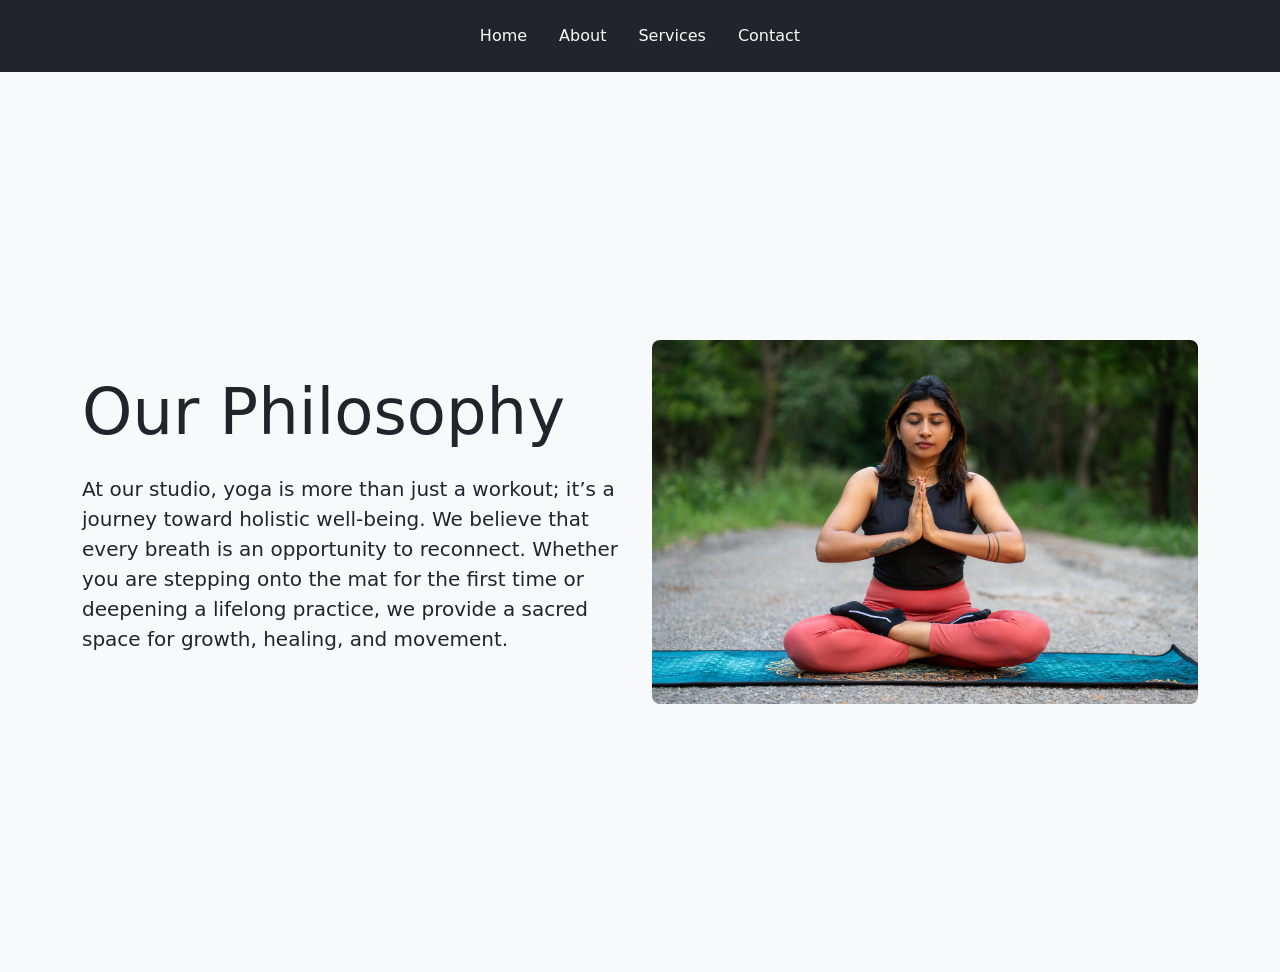
<file: About.html>
<!DOCTYPE html>
<html lang="en">
<head>
    <meta charset="UTF-8">
    <meta name="viewport" content="width=device-width, initial-scale=1.0">
    <title>About us</title>
    <link rel="stylesheet" href="style.css">
    <link rel="stylesheet" href="https://cdn.jsdelivr.net/npm/bootstrap@5.3.8/dist/css/bootstrap.min.css">
</head>
<body>
      <!-- nav -->
      <ul class="nav justify-content-center bg-dark py-3" >
        <li class="nav-item">
            <a class="nav-link link-light" href="index.html">Home</a>
          </li>
          <li class="nav-item">
            <a class="nav-link link-light" href="About.html">About</a>
          </li>
          <li class="nav-item">
            <a class="nav-link link-light" href="index.html#section2">Services</a>
          </li>
          <li class="nav-item">
            <a class="nav-link link-light" href="contact.html">Contact</a>
          </li>
          
        </ul>
        <!-- nav -->
    
    <!-- About -->
    <section class="bg-light">
        <div class="container">
            <div class="row align-items-center justify-content-center   " style=" height: 100vh;">
                <div class="col">
                    <h1 class="display-3" >
                        Our Philosophy
                    </h1>
                    <p class="lead pt-3">
                        At our studio, yoga is more than just a workout; it’s a journey toward holistic well-being. We believe that every breath
                        is an opportunity to reconnect. Whether you are stepping onto the mat for the first time or deepening a lifelong
                        practice, we provide a sacred space for growth, healing, and movement.
                    </p>
                </div>
                <div class="col">
                    <img src="img/pexels-shootsaga-32794951.jpg" class="img-fluid rounded-3" alt="">
                </div>
            </div>
        </div>
    </section>
    <!-- About -->
    <!-- js -->
    <script src="	https://cdn.jsdelivr.net/npm/bootstrap@5.3.8/dist/js/bootstrap.bundle.min.js"></script>
</body>
</html>
</file>
<file: style.css>
.card{
  text-align: center;
}
.figure img{
  border-radius: 10em 10em 0 0 ;
  
}
.figure{
  border-radius: white;
}
.fa-regular{
  font-size: 5rem;
  
}
.fa-solid{
  color: rgba(243, 243, 19, 0.932);
}
.nav-item :hover{
text-decoration: underline;
}
</file>
